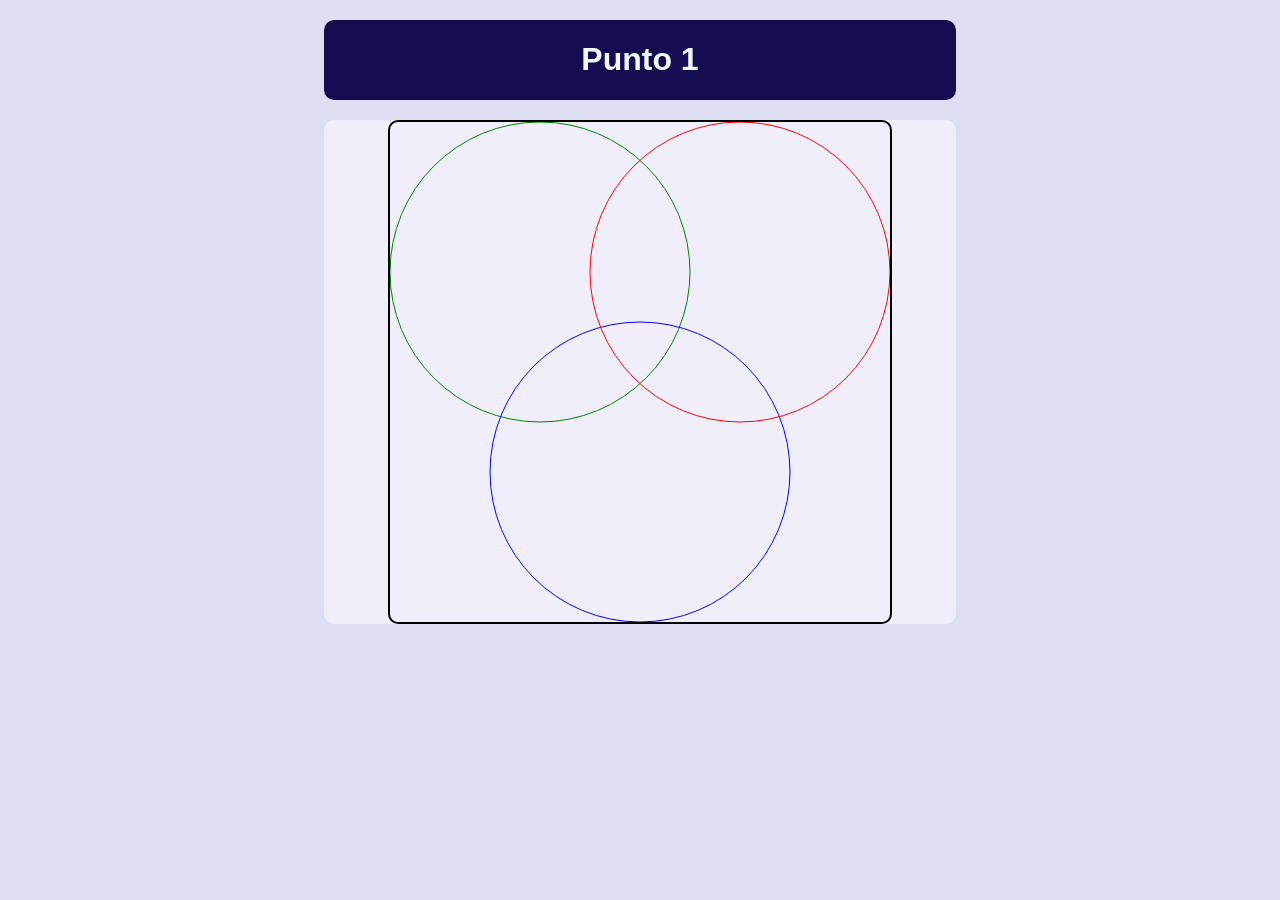
<file: Punto 1/index.html>
<!DOCTYPE html>
<html lang="es">
    <head>
        <meta charset="UTF-8">
        <title>Punto 1 - Taller Canvas</title>
        <link rel="stylesheet" href="estilos.css">
    </head>

    <body>
        <div class="titulo">
            <h1> Punto 1 </h1>
        </div>
        <div class="canva"> 
            <canvas id="dibujo" width="500" height="500"></canvas>
            <script src="canvas.js"></script>
        </div>
        
    </body>
</html>
</file>
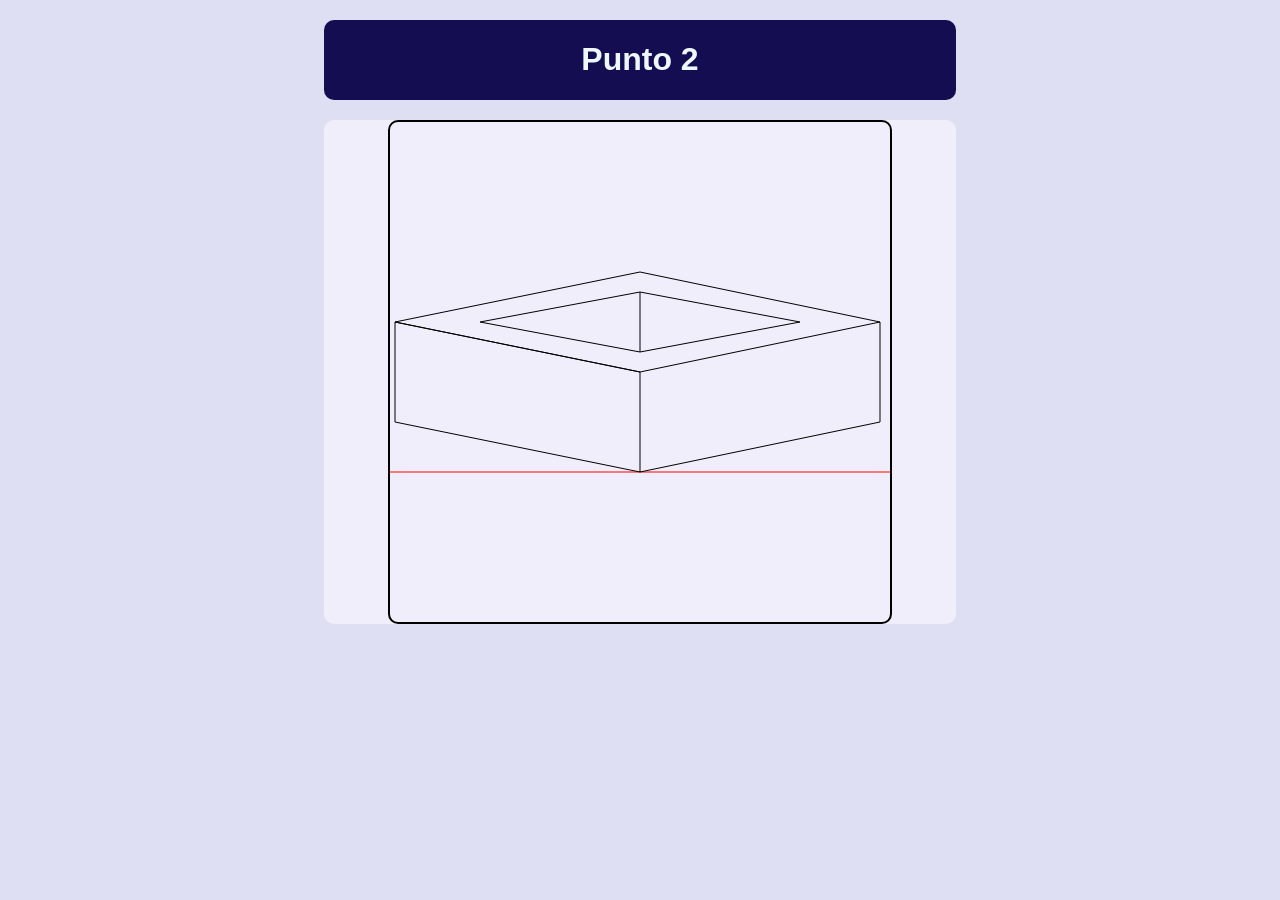
<file: Punto 2/index.html>
<!DOCTYPE html>
<html lang="es">
    <head>
        <meta charset="UTF-8">
        <title>Punto 2 - Taller Canvas</title>
        <link rel="stylesheet" href="estilos.css">
    </head>

    <body>
        <div class="titulo">
            <h1> Punto 2 </h1>
        </div>
        <div class="canva"> 
            <canvas id="dibujo" width="500" height="500"></canvas>
            <script src="canvas.js"></script>
        </div>
        
    </body>
</html>
</file>
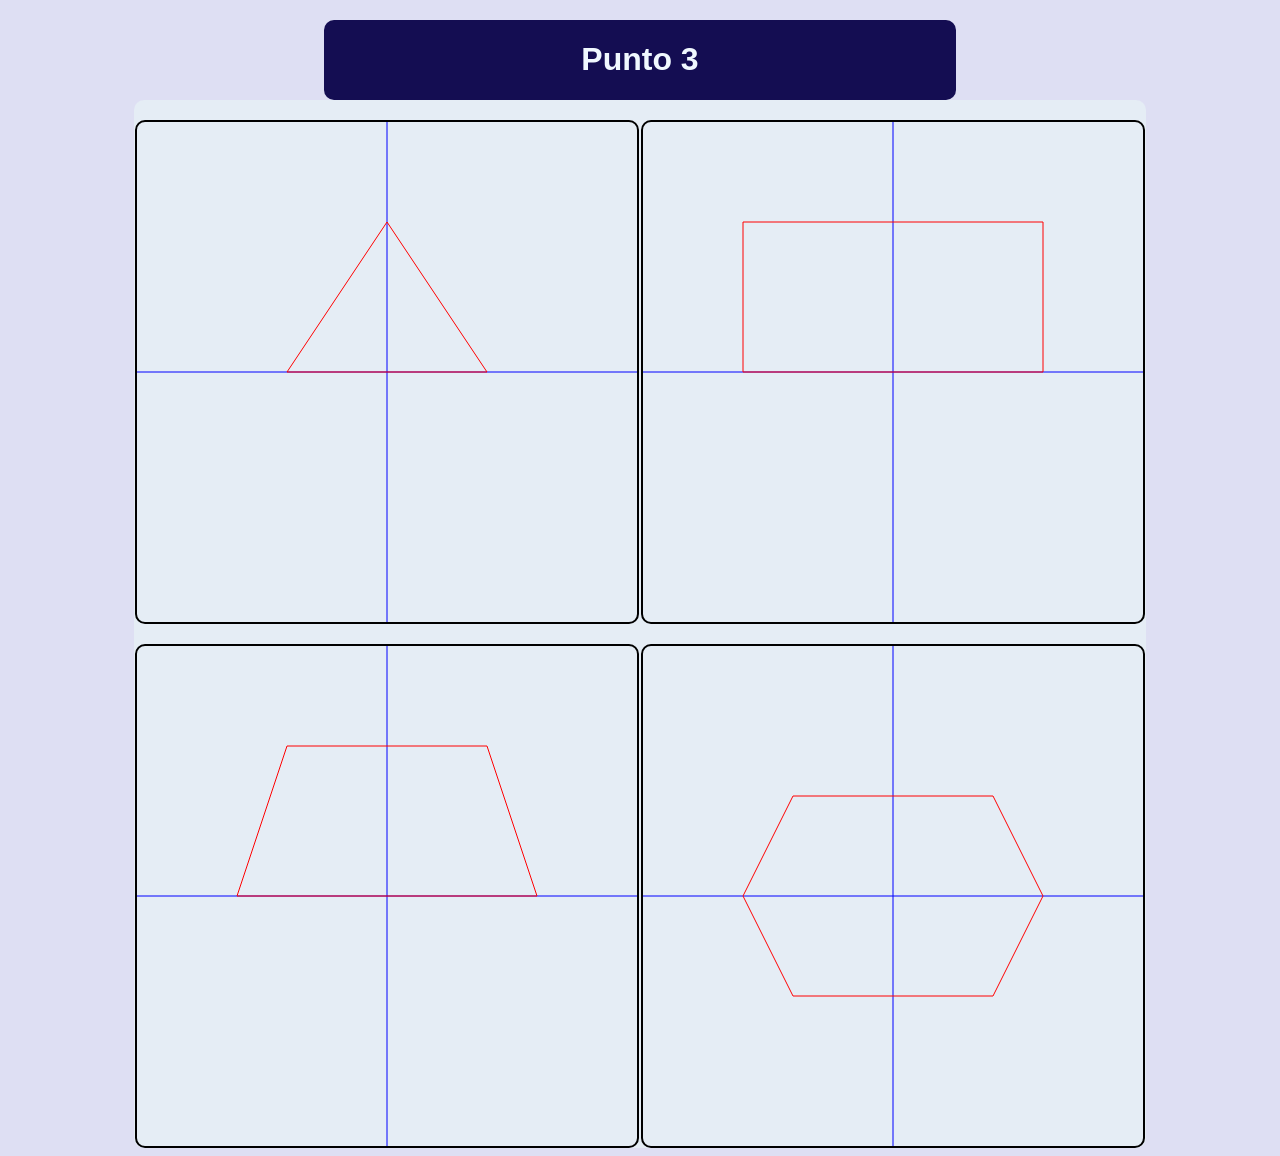
<file: Punto 3/index.html>
<!DOCTYPE html>
<html lang="es">
<head>
    <meta charset="UTF-8">
    <title>Punto 3 - Taller Canvas</title>
    <link rel="stylesheet" href="estilos.css">
</head>

<body>
    <div class="titulo">
        <h1>Punto 3</h1>
    </div>

    <div class="general">
        <div class="canva">
            <canvas id="dibujo" width="500" height="500"></canvas>
        </div>

        <div class="canva">
            <canvas id="dibujo2" width="500" height="500"></canvas>
        </div>

        <div class="canva">
            <canvas id="dibujo3" width="500" height="500"></canvas>
        </div>

        <div class="canva">
            <canvas id="dibujo4" width="500" height="500"></canvas>
        </div>
    </div>

    <script src="canvas.js"></script>
</body>
</html>
</file>
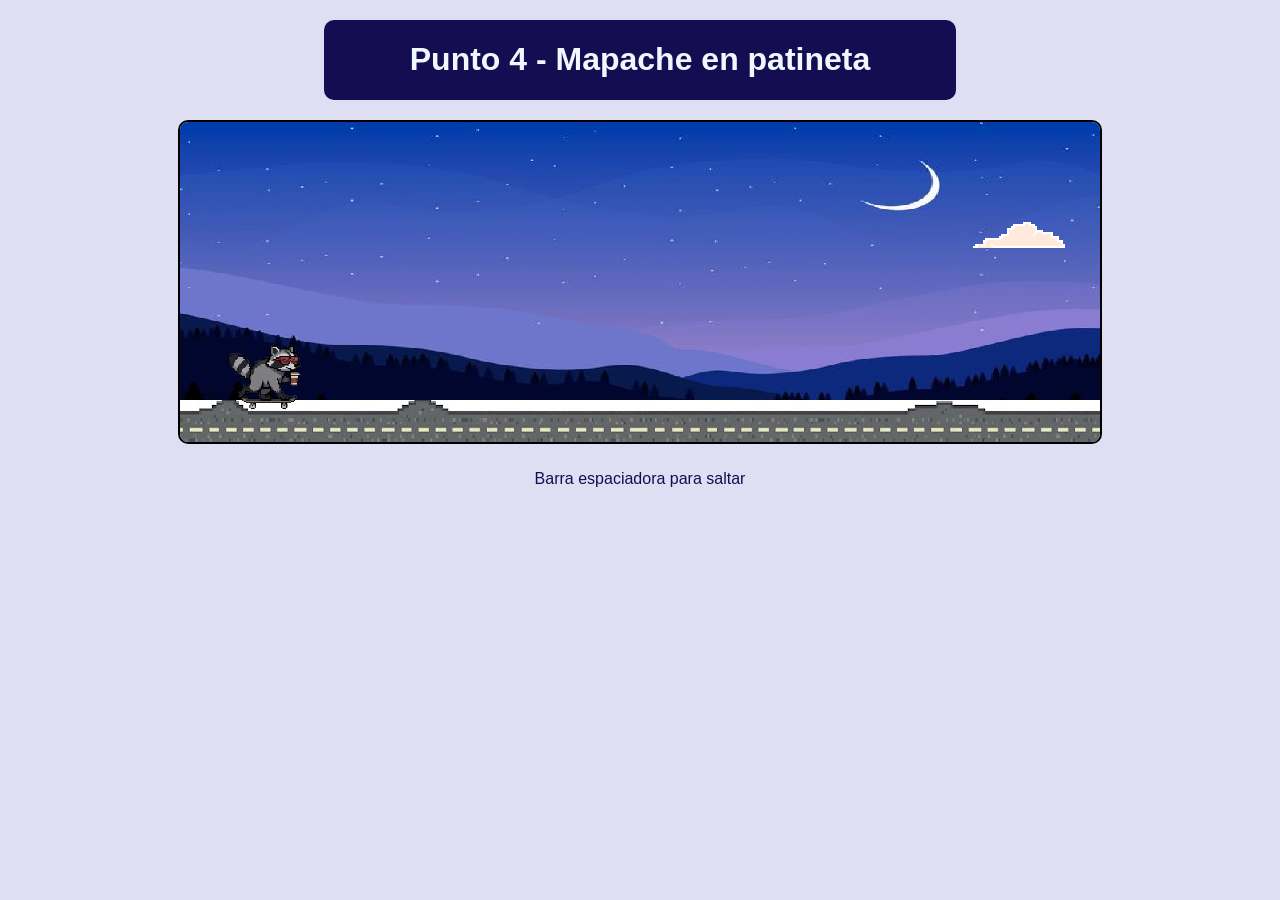
<file: Punto 4/index.html>
<!DOCTYPE html>
<html lang="es">
    <head>
        <meta charset="UTF-8">
        <title>Punto 4 - Taller Canvas</title>
        <link rel="stylesheet" href="estilos.css">
    </head>

    <body>
        <div class="titulo">
            <h1> Punto 4 - Mapache en patineta </h1>
        </div>

        <div class="canva">
            <canvas id="dibujo" width="920" height="320"></canvas>
        </div>

        <div class="ayuda">
            <p>Barra espaciadora para saltar</p>
        </div>

        <script src="canvas.js"></script>
    </body>
</html>
</file>
<file: Punto 1/estilos.css>
body {
    background-color: rgb(222, 223, 243);
    font-family: 'Gill Sans', 'Gill Sans MT', Calibri, 'Trebuchet MS', sans-serif;
}

.titulo {
    display: flex;
    background-color: rgb(20, 13, 82);
    color: aliceblue;
    border-radius: 10px;
    align-items: center;
    align-content: center;
    justify-content: center;
    width: 50%;
    margin-top: 20px;
    margin-right: auto;
    margin-left: auto;
}

.canva {
    display: flex;
    background-color: rgb(239, 238, 250);
    border-radius: 10px;
    align-items: center;
    align-content: center;
    justify-content: center;
    width: 50%;
    margin-top: 20px;
    margin-right: auto;
    margin-left: auto;
}

canvas {
    display: flex;
    border: 2px solid black;
    border-radius: 10px;
}
</file>
<file: Punto 2/estilos.css>
body {
    background-color: rgb(222, 223, 243);
    font-family: 'Gill Sans', 'Gill Sans MT', Calibri, 'Trebuchet MS', sans-serif;
}

.titulo {
    display: flex;
    background-color: rgb(20, 13, 82);
    color: aliceblue;
    border-radius: 10px;
    align-items: center;
    align-content: center;
    justify-content: center;
    width: 50%;
    margin-top: 20px;
    margin-right: auto;
    margin-left: auto;
}

.canva {
    display: flex;
    background-color: rgb(239, 238, 250);
    border-radius: 10px;
    align-items: center;
    align-content: center;
    justify-content: center;
    width: 50%;
    margin-top: 20px;
    margin-right: auto;
    margin-left: auto;
}

canvas {
    display: flex;
    border: 2px solid black;
    border-radius: 10px;
}
</file>
<file: Punto 3/estilos.css>
body {
    background-color: rgb(222, 223, 243);
    font-family: 'Gill Sans', 'Gill Sans MT', Calibri, 'Trebuchet MS', sans-serif;
}

.titulo {
    display: flex;
    background-color: rgb(20, 13, 82);
    color: aliceblue;
    border-radius: 10px;
    align-items: center;
    align-content: center;
    justify-content: center;
    width: 50%;
    margin-top: 20px;
    margin-right: auto;
    margin-left: auto;
}

.canva {
    display: flex;
    border-radius: 10px;
    align-items: center;
    align-content: center;
    justify-content: center;
    width: 40%;
    margin-top: 20px;
    margin-right: auto;
    margin-left: auto;
}

canvas {
    display: flex;
    border: 2px solid black;
    border-radius: 10px;
}

.general {
    display: grid;
    grid-template-columns: 1fr 1fr;
    background-color: rgb(229, 237, 245);
    width: 80%;
    margin-left: auto;
    margin-right: auto;
    border-radius: 10px;
}
</file>
<file: Punto 4/estilos.css>
body {
    background-color: rgb(222, 223, 243);
    font-family: 'Gill Sans', 'Gill Sans MT', Calibri, 'Trebuchet MS', sans-serif;
}

.titulo {
    display: flex;
    background-color: rgb(20, 13, 82);
    color: aliceblue;
    border-radius: 10px;
    align-items: center;
    align-content: center;
    justify-content: center;
    width: 50%;
    margin-top: 20px;
    margin-right: auto;
    margin-left: auto;
}

.canva {
    display: flex;
    border-radius: 10px;
    align-items: center;
    align-content: center;
    justify-content: center;
    width: 95%;
    margin-top: 20px;
    margin-right: auto;
    margin-left: auto;
}

canvas {
    display: flex;
    border: 2px solid black;
    border-radius: 10px;
}

.ayuda {
    display: flex;
    color: rgb(20, 13, 82);
    justify-content: center;
    margin-top: 10px;
}
</file>
